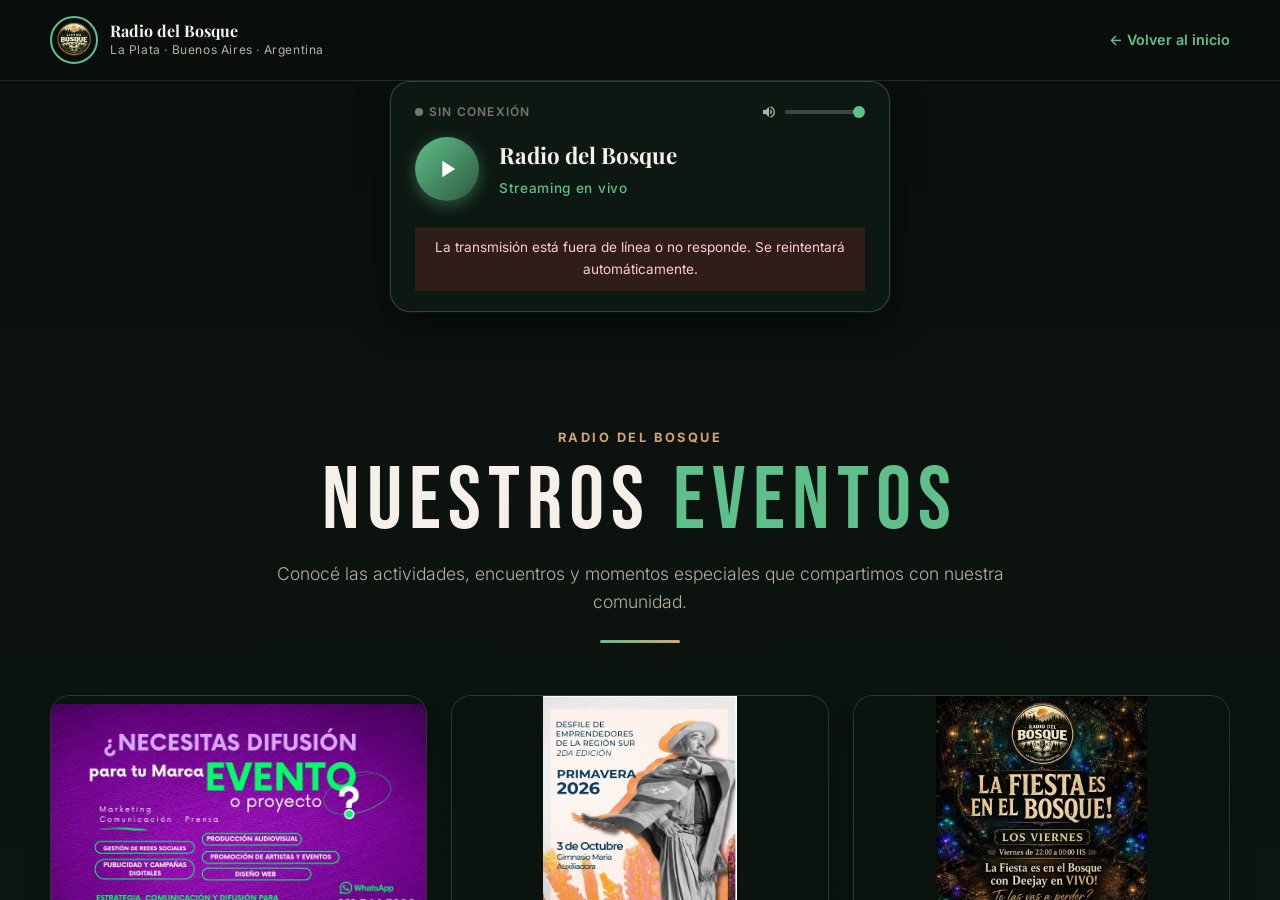
<file: eventos.html>
<!DOCTYPE html>
<html lang="es-AR">
<head>
  <meta charset="UTF-8" />
  <meta name="viewport" content="width=device-width, initial-scale=1.0" />
  <meta name="theme-color" content="#0a1f14" />
  <meta name="description" content="Eventos de Radio del Bosque, La Plata, Buenos Aires, Argentina." />
  <title>Eventos | Radio del Bosque</title>
  <link rel="preconnect" href="https://fonts.googleapis.com" />
  <link rel="preconnect" href="https://fonts.gstatic.com" crossorigin />
  <link href="https://fonts.googleapis.com/css2?family=Playfair+Display:wght@700;900&family=Inter:wght@300;400;500;600;700&family=Bebas+Neue&display=swap" rel="stylesheet" />
  <style>
    :root {
      --bg-primary: #0a0f0d;
      --bg-secondary: #0f1a14;
      --bg-tertiary: #142218;
      --green-mid: #2d5a3f;
      --green-accent: #5fbf8a;
      --gold: #d4a574;
      --gold-light: #e8c49a;
      --orange: #c97b3a;
      --text-primary: #f5f0e8;
      --text-secondary: #b8b0a0;
      --text-muted: #7a7568;
      --font-display: 'Playfair Display', serif;
      --font-body: 'Inter', sans-serif;
      --font-title: 'Bebas Neue', sans-serif;
      --radius-md: 12px;
      --radius-lg: 20px;
      --radius-full: 9999px;
      --shadow-lg: 0 8px 32px rgba(0, 0, 0, 0.5);
      --transition-normal: 0.3s ease;
    }

    * { margin: 0; padding: 0; box-sizing: border-box; }

    html { scroll-behavior: smooth; }

    body {
      min-height: 100vh;
      font-family: var(--font-body);
      line-height: 1.6;
      color: var(--text-primary);
      background: linear-gradient(180deg, var(--bg-primary) 0%, var(--bg-secondary) 100%);
      -webkit-font-smoothing: antialiased;
    }

    a { color: inherit; }

    .container {
      width: min(1180px, calc(100% - 32px));
      margin: 0 auto;
    }

    .header {
      position: sticky;
      top: 0;
      z-index: 10;
      padding: 16px 0;
      background: rgba(10, 15, 13, 0.94);
      border-bottom: 1px solid rgba(95, 191, 138, 0.18);
      backdrop-filter: blur(16px);
    }

    .header__container {
      display: flex;
      align-items: center;
      justify-content: space-between;
      gap: 20px;
    }

    .brand {
      display: inline-flex;
      align-items: center;
      gap: 12px;
      text-decoration: none;
    }

    .brand img {
      width: 48px;
      height: 48px;
      border: 2px solid var(--green-accent);
      border-radius: 50%;
      object-fit: cover;
    }

    .brand__name {
      display: block;
      font-family: var(--font-display);
      font-weight: 700;
      line-height: 1.2;
    }

    .brand__location {
      display: block;
      color: var(--text-secondary);
      font-size: 0.75rem;
      letter-spacing: 0.05em;
    }

    .back-link {
      color: var(--green-accent);
      font-size: 0.9rem;
      font-weight: 600;
      text-decoration: none;
      transition: color var(--transition-normal), transform var(--transition-normal);
    }

    .back-link:hover {
      color: var(--gold-light);
      transform: translateX(-3px);
    }

    main { padding: 88px 0 100px; }

    .intro {
      max-width: 760px;
      margin: 0 auto 52px;
      text-align: center;
    }

    .eyebrow {
      display: inline-block;
      margin-bottom: 12px;
      color: var(--gold);
      font-size: 0.8rem;
      font-weight: 700;
      letter-spacing: 0.2em;
      text-transform: uppercase;
    }

    h1 {
      margin-bottom: 16px;
      font-family: var(--font-title);
      font-size: clamp(3rem, 8vw, 5.5rem);
      font-weight: 400;
      letter-spacing: 0.08em;
      line-height: 0.95;
    }

    h1 span { color: var(--green-accent); }

    .intro p {
      color: var(--text-secondary);
      font-size: clamp(0.98rem, 2vw, 1.1rem);
      font-weight: 300;
    }

    .divider {
      width: 80px;
      height: 3px;
      margin: 24px auto 0;
      border-radius: var(--radius-full);
      background: linear-gradient(90deg, var(--green-accent), var(--gold));
    }

    .events-grid {
      display: grid;
      grid-template-columns: repeat(3, minmax(0, 1fr));
      gap: 24px;
    }

    .event-card {
      display: flex;
      flex-direction: column;
      min-width: 0;
      overflow: hidden;
      background: linear-gradient(145deg, var(--bg-secondary), var(--bg-tertiary));
      border: 1px solid rgba(95, 191, 138, 0.2);
      border-radius: var(--radius-lg);
      box-shadow: 0 5px 22px rgba(0, 0, 0, 0.2);
      transition: transform var(--transition-normal), border-color var(--transition-normal), box-shadow var(--transition-normal);
    }

    .event-card:hover {
      border-color: var(--green-accent);
      box-shadow: 0 10px 30px rgba(95, 191, 138, 0.15);
      transform: translateY(-5px);
    }

    .event-card--empty {
      min-height: 300px;
      background: rgba(15, 26, 20, 0.28);
      border-style: dashed;
      box-shadow: none;
    }

    .event-card--empty:hover {
      border-color: rgba(95, 191, 138, 0.2);
      box-shadow: none;
      transform: none;
    }

    .event-card__button {
      position: relative;
      display: block;
      width: 100%;
      aspect-ratio: 4 / 3;
      overflow: hidden;
      padding: 0;
      color: inherit;
      background: #0b130e;
      border: 0;
      cursor: pointer;
    }

    .event-card__button:focus-visible {
      outline: 3px solid var(--gold-light);
      outline-offset: -3px;
    }

    .event-card__image {
      display: block;
      width: 100%;
      height: 100%;
      object-fit: contain;
      image-rendering: auto;
      background: #0b130e;
      transition: transform 0.5s ease, filter 0.5s ease;
    }

    .event-card:hover .event-card__image {
      filter: brightness(1.08);
      transform: scale(1.035);
    }

    .event-card__image--placeholder {
      display: grid;
      place-items: center;
      padding: 28px;
      color: var(--text-muted);
      background:
        radial-gradient(circle at center, rgba(95, 191, 138, 0.12), transparent 55%),
        repeating-linear-gradient(135deg, rgba(255, 255, 255, 0.025) 0 2px, transparent 2px 10px),
        #0b130e;
      font-family: var(--font-title);
      font-size: clamp(1.8rem, 4vw, 2.7rem);
      letter-spacing: 0.1em;
      text-align: center;
    }

    .event-card__badge {
      position: absolute;
      top: 16px;
      left: 16px;
      z-index: 1;
      padding: 6px 12px;
      color: var(--bg-primary);
      background: linear-gradient(135deg, var(--gold), var(--orange));
      border-radius: var(--radius-full);
      font-size: 0.7rem;
      font-weight: 700;
      letter-spacing: 0.1em;
      text-transform: uppercase;
    }

    .event-card__zoom {
      position: absolute;
      right: 16px;
      bottom: 16px;
      display: grid;
      width: 38px;
      height: 38px;
      place-items: center;
      color: white;
      background: rgba(10, 15, 13, 0.78);
      border: 1px solid rgba(255, 255, 255, 0.35);
      border-radius: 50%;
      font-size: 1.1rem;
      opacity: 0;
      transform: translateY(6px);
      transition: opacity var(--transition-normal), transform var(--transition-normal);
    }

    .event-card:hover .event-card__zoom,
    .event-card__button:focus-visible .event-card__zoom {
      opacity: 1;
      transform: translateY(0);
    }

    .event-card__content { padding: 22px 22px 24px; }

    .event-card h2 {
      margin-bottom: 8px;
      font-family: var(--font-display);
      font-size: 1.35rem;
      line-height: 1.25;
    }

    .event-card p {
      color: var(--text-secondary);
      font-size: 0.92rem;
      line-height: 1.65;
    }

    .modal {
      position: fixed;
      inset: 0;
      z-index: 100;
      display: grid;
      place-items: center;
      padding: 20px;
      background: rgba(0, 0, 0, 0.82);
      backdrop-filter: blur(9px);
      opacity: 0;
      pointer-events: none;
      transition: opacity var(--transition-normal);
    }

    .modal.is-open {
      opacity: 1;
      pointer-events: auto;
    }

    .modal__dialog {
      position: relative;
      width: min(720px, 100%);
      max-height: min(90vh, 760px);
      overflow: auto;
      padding: 26px;
      background: var(--bg-secondary);
      border: 1px solid rgba(95, 191, 138, 0.4);
      border-radius: var(--radius-lg);
      box-shadow: var(--shadow-lg);
      transform: translateY(18px) scale(0.98);
      transition: transform var(--transition-normal);
    }

    .modal.is-open .modal__dialog { transform: translateY(0) scale(1); }

    .modal__close {
      position: absolute;
      top: 12px;
      right: 12px;
      z-index: 2;
      display: grid;
      width: 38px;
      height: 38px;
      place-items: center;
      color: white;
      background: rgba(10, 15, 13, 0.82);
      border: 1px solid rgba(255, 255, 255, 0.25);
      border-radius: 50%;
      cursor: pointer;
      font-size: 1.1rem;
    }

    .modal__close:hover { background: var(--green-mid); }

    .modal__image {
      display: block;
      width: 100%;
      max-height: 58vh;
      margin-bottom: 22px;
      object-fit: contain;
      border-radius: var(--radius-md);
      background: #0b130e;
    }

    .modal__image--placeholder { display: none; }

    .modal h2 {
      margin-bottom: 10px;
      color: var(--text-primary);
      font-family: var(--font-display);
      font-size: clamp(1.5rem, 4vw, 2.1rem);
    }

    .modal p {
      color: var(--text-secondary);
      white-space: pre-line;
    }

    .modal__link {
      display: inline-block;
      margin-top: 10px;
      color: var(--green-accent);
      font-weight: 600;
      word-break: break-word;
    }

    .modal__link:hover { color: var(--gold-light); }

    .footer {
      padding: 28px 0;
      border-top: 1px solid rgba(95, 191, 138, 0.18);
      color: var(--text-muted);
      font-size: 0.85rem;
      text-align: center;
    }

    @media (max-width: 900px) {
      .events-grid { grid-template-columns: repeat(2, minmax(0, 1fr)); }
    }

    @media (max-width: 600px) {
      .header__container { align-items: flex-start; }
      .brand__name { font-size: 0.95rem; }
      .back-link { padding-top: 10px; font-size: 0.82rem; }
      main { padding-top: 64px; }
      .events-grid { grid-template-columns: 1fr; }
      .modal__dialog { padding: 18px; }
    }
  </style>
</head>
<body>
  <header class="header">
    <div class="header__container container">
      <a class="brand" href="index.html" aria-label="Volver a Radio del Bosque">
        <img src="images/logo_radio.png" alt="Radio del Bosque" width="48" height="48" />
        <span>
          <span class="brand__name">Radio del Bosque</span>
          <span class="brand__location">La Plata · Buenos Aires · Argentina</span>
        </span>
      </a>
      <a class="back-link" href="index.html">← Volver al inicio</a>
    </div>
  </header>

  <main>
    <div class="container">
      <section class="intro" aria-labelledby="eventos-titulo">
        <span class="eyebrow">Radio del Bosque</span>
        <h1 id="eventos-titulo">Nuestros <span>Eventos</span></h1>
        <p>Conocé las actividades, encuentros y momentos especiales que compartimos con nuestra comunidad.</p>
        <div class="divider" aria-hidden="true"></div>
      </section>

      <section class="events-grid" aria-label="Eventos">
        <article class="event-card">
          <button class="event-card__button" type="button" data-title="Quallys Digital" data-description="En Quallys Digital desarrollamos estrategias de comunicación y difusión pensadas para que tu proyecto llegue a más personas, fortalezca su presencia digital y genere nuevas oportunidades.&#10;&#10;Trabajamos en:&#10;• Gestión de redes sociales&#10;• Publicidad y campañas digitales&#10;• Producción audiovisual&#10;• Promoción de artistas y eventos&#10;• Diseño y desarrollo web&#10;• Marketing, comunicación y prensa&#10;&#10;Ya sea que tengas una marca, un emprendimiento, un evento, un proyecto artístico o una empresa, diseñamos una estrategia de comunicación adaptada a tus objetivos.&#10;&#10;Convertimos ideas en comunicación, presencia digital y difusión.&#10;&#10;Contacto por WhatsApp: 221 364 3200&#10;Web: www.quallysdigital.com.ar" data-image="images/quallys_logo.png" data-alt="Quallys" aria-label="Abrir descripción de Quallys Digital">
            <img class="event-card__image" src="images/quallys_logo.png" alt="Quallys" loading="lazy" decoding="async" />
            <span class="event-card__zoom" aria-hidden="true">⌕</span>
          </button>
          <div class="event-card__content">
            <h2>Quallys Digital</h2>
            <p>Hacé clic en la miniatura para ver la descripción del evento.</p>
          </div>
        </article>

        <article class="event-card">
          <button class="event-card__button" type="button" data-title="JUNIN DE LOS ANDES - DESFILE" data-description="Para participar, es necesario inscribirse a través del link al pie de esta nota.&#10;&#10;Hay varias maneras de sumarse. La única condición es tener un emprendimiento o una producción en la zona que incluye las localidades de Pilolil, Junín de los Andes, San Martín de los Andes, Villa Traful y Villa La Angostura.&#10;&#10;El gran día es el 3 de octubre, en el salón del Instituto María Auxiliadora de Junín de los Andes.&#10;&#10;Cierre de inscripción: 06 de septiembre de 2026.&#10;&#10;Se puede participar en dos modalidades:&#10;• Muestra y venta en stand&#10;• Desfile en pasarela&#10;&#10;Una vez recibida la solicitud, la organización se comunicará para informar los detalles y requisitos.&#10;&#10;La organización ofrece visibilidad, venta directa y notas de prensa." data-image="images/juning_desfile.png" data-alt="JUNIN DE LOS ANDES - DESFILE" aria-label="Abrir descripción de JUNIN DE LOS ANDES - DESFILE">
            <img class="event-card__image" src="images/juning_desfile.png" alt="JUNIN DE LOS ANDES - DESFILE" loading="lazy" decoding="async" />
            <span class="event-card__zoom" aria-hidden="true">⌕</span>
          </button>
          <div class="event-card__content">
            <h2>JUNIN DE LOS ANDES - DESFILE</h2>
            <p>Un registro visual de este desfile y de sus protagonistas.</p>
          </div>
        </article>

        <article class="event-card">
          <button class="event-card__button" type="button" data-title="Fiesta en el Bosque" data-description="Te esperamos por streaming todos los viernes de 21:00 a 00:00 hs en" data-stream-url="https://kick.com/radiodelbosquelp" data-image="images/fiesta_bosque.png" data-alt="Fiesta en el Bosque" aria-label="Abrir descripción de Fiesta en el Bosque">
            <img class="event-card__image" src="images/fiesta_bosque.png" alt="Fiesta en el Bosque" loading="lazy" decoding="async" />
            <span class="event-card__zoom" aria-hidden="true">⌕</span>
          </button>
          <div class="event-card__content">
            <h2>Fiesta en el Bosque</h2>
            <p>Los momentos más destacados de nuestra fiesta comunitaria.</p>
          </div>
        </article>

        <article class="event-card event-card--empty" aria-hidden="true"></article>

        <article class="event-card event-card--empty" aria-hidden="true"></article>
      </section>
    </div>
  </main>

  <div class="modal" id="eventModal" role="dialog" aria-modal="true" aria-labelledby="modalTitle" aria-hidden="true">
    <div class="modal__dialog">
      <button class="modal__close" id="modalClose" type="button" aria-label="Cerrar descripción">✕</button>
      <img class="modal__image" id="modalImage" src="" alt="" />
      <h2 id="modalTitle"></h2>
      <p id="modalDescription"></p>
    </div>
  </div>

  <footer class="footer">
    <div class="container">© 2024 Radio del Bosque La Plata, Buenos Aires, Argentina.</div>
  </footer>

  <script>
    document.addEventListener('DOMContentLoaded', function () {
      const modal = document.getElementById('eventModal');
      const modalImage = document.getElementById('modalImage');
      const modalTitle = document.getElementById('modalTitle');
      const modalDescription = document.getElementById('modalDescription');
      const modalClose = document.getElementById('modalClose');
      let modalStreamLink = document.getElementById('modalStreamLink');

      if (!modalStreamLink) {
        modalStreamLink = document.createElement('a');
        modalStreamLink.id = 'modalStreamLink';
        modalStreamLink.className = 'modal__link';
        modalStreamLink.target = '_blank';
        modalStreamLink.rel = 'noopener noreferrer';
        modalDescription.insertAdjacentElement('afterend', modalStreamLink);
      }
      const cards = document.querySelectorAll('.event-card__button');
      let lastFocusedElement = null;

      function openModal(card) {
        lastFocusedElement = card;
        modalTitle.textContent = card.dataset.title || 'Evento';
        modalDescription.textContent = card.dataset.description || '';
        modalStreamLink.textContent = card.dataset.streamUrl || '';
        modalStreamLink.href = card.dataset.streamUrl || '#';
        modalStreamLink.style.display = card.dataset.streamUrl ? 'inline-block' : 'none';

        if (card.dataset.placeholder === 'true') {
          modalImage.style.display = 'none';
          modalImage.removeAttribute('src');
          modalImage.alt = '';
        } else {
          modalImage.src = card.dataset.image;
          modalImage.alt = card.dataset.alt || card.dataset.title || 'Imagen del evento';
          modalImage.style.display = 'block';
        }

        modal.classList.add('is-open');
        modal.setAttribute('aria-hidden', 'false');
        document.body.style.overflow = 'hidden';
        modalClose.focus();
      }

      function closeModal() {
        modal.classList.remove('is-open');
        modal.setAttribute('aria-hidden', 'true');
        document.body.style.overflow = '';
        if (lastFocusedElement) lastFocusedElement.focus();
      }

      cards.forEach(function (card) {
        card.addEventListener('click', function () { openModal(card); });
      });

      modalClose.addEventListener('click', closeModal);

      modal.addEventListener('click', function (event) {
        if (event.target === modal) closeModal();
      });

      document.addEventListener('keydown', function (event) {
        if (event.key === 'Escape' && modal.classList.contains('is-open')) closeModal();
      });
    });
  </script>
<script src="js/radio-persistente.js"></script>
</body>
</html>
</file>
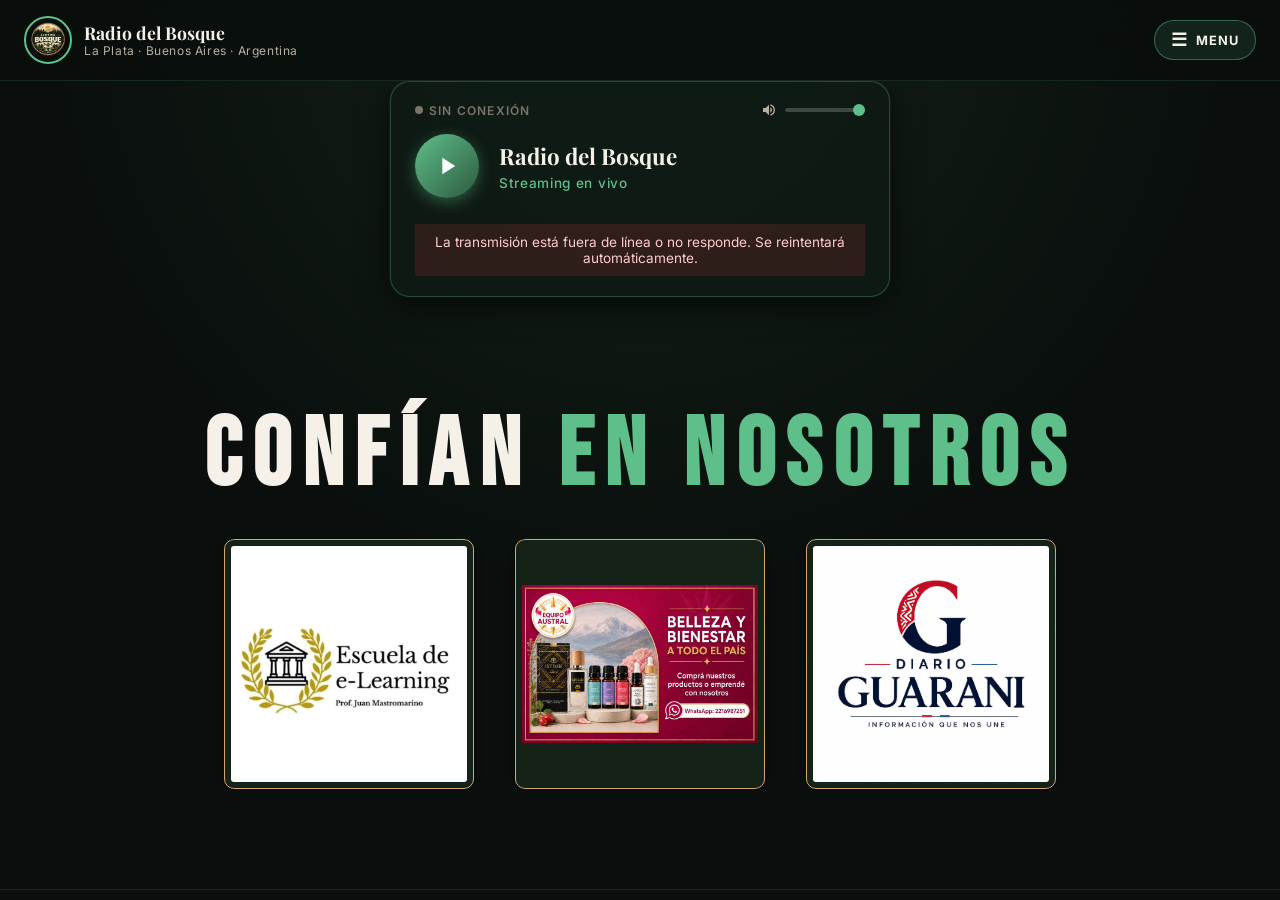
<file: marcas.html>
<!DOCTYPE html>
<html lang="es-AR">
<head>
<meta charset="UTF-8" />
<meta name="viewport" content="width=device-width, initial-scale=1.0" />
<meta name="theme-color" content="#0a1f14" />
<meta name="description" content="Marcas y auspiciantes que confían en Radio del Bosque." />
<title>Marcas | Radio del Bosque</title>
<link rel="preconnect" href="https://fonts.googleapis.com" />
<link rel="preconnect" href="https://fonts.gstatic.com" crossorigin />
<link href="https://fonts.googleapis.com/css2?family=Playfair+Display:wght@700;900&family=Inter:wght@300;400;500;600;700&family=Bebas+Neue&display=swap" rel="stylesheet" />
<style>
:root {
  --bg-primary: #0a0f0d;
  --bg-secondary: #0f1a14;
  --bg-tertiary: #142218;
  --green-dark: #1a3d2e;
  --green-mid: #2d5a3f;
  --green-accent: #5fbf8a;
  --gold: #d4a574;
  --gold-light: #e8c49a;
  --text-primary: #f5f0e8;
  --text-secondary: #b8b0a0;
  --text-muted: #7a7568;
  --font-display: 'Playfair Display', serif;
  --font-body: 'Inter', sans-serif;
  --font-title: 'Bebas Neue', sans-serif;
  --radius-md: 12px;
  --radius-lg: 20px;
}
* { margin: 0; padding: 0; box-sizing: border-box; }
html { scroll-behavior: smooth; }
body {
  min-height: 100vh;
  font-family: var(--font-body);
  color: var(--text-primary);
  background: radial-gradient(circle at top, #142218 0%, var(--bg-primary) 52%);
  -webkit-font-smoothing: antialiased;
}
.container { width: 100%; max-width: 1280px; margin: 0 auto; padding: 0 24px; }
.header {
  position: sticky; top: 0; z-index: 10; padding: 16px 0;
  background: rgba(10, 15, 13, .95); backdrop-filter: blur(20px);
  border-bottom: 1px solid rgba(95, 191, 138, .15);
}
.header__container { display: flex; align-items: center; justify-content: space-between; gap: 24px; }
.header__brand { display: flex; align-items: center; gap: 12px; color: var(--text-primary); text-decoration: none; }
.header__logo { width: 48px; height: 48px; border-radius: 50%; border: 2px solid var(--green-accent); object-fit: cover; }
.header__brand-text { display: flex; flex-direction: column; }
.header__name { font-family: var(--font-display); font-size: 1.1rem; font-weight: 700; line-height: 1.2; }
.header__location { color: var(--text-secondary); font-size: .75rem; letter-spacing: .05em; }
.header__nav { position: absolute; top: calc(100% + 12px); right: 24px; display: none; flex-direction: column; align-items: stretch; gap: 4px; min-width: 250px; padding: 12px; background: rgba(15, 26, 20, .98); border: 1px solid rgba(95, 191, 138, .3); border-radius: var(--radius-md); box-shadow: 0 12px 35px rgba(0,0,0,.45); backdrop-filter: blur(20px); }
.header__nav--open { display: flex; }
.header__link { color: var(--text-primary); text-decoration: none; font-size: .9rem; padding: 12px 16px; border-radius: 8px; transition: .25s ease; }
.header__link:hover, .header__link[aria-current="page"] { color: var(--green-accent); background: rgba(95, 191, 138, .15); }
.header__whatsapp { display: inline-flex; align-items: center; justify-content: center; gap: 8px; margin-top: 4px; padding: 10px 20px; border-radius: 999px; color: white; background: #25d366; text-decoration: none; font-weight: 600; }
.header__toggle { display: inline-flex; align-items: center; gap: 8px; padding: 10px 16px; border: 1px solid rgba(95,191,138,.45); border-radius: 999px; color: var(--text-primary); background: rgba(95,191,138,.12); font-family: var(--font-body); font-size: .8rem; font-weight: 700; letter-spacing: .08em; cursor: pointer; }
.header__toggle:hover, .header__toggle[aria-expanded="true"] { color: var(--bg-primary); background: var(--green-accent); }
.header__toggle-icon { font-size: 1.1rem; line-height: 1; }
.page { padding: 88px 0 100px; }
.page__eyebrow { color: var(--gold); text-align: center; font-size: .8rem; font-weight: 700; letter-spacing: .2em; text-transform: uppercase; margin-bottom: 14px; }
.page__title { margin-bottom: 34px; font-family: var(--font-title); text-align: center; font-size: clamp(3rem, 8vw, 6rem); letter-spacing: .12em; line-height: 1; }
.page__title span { color: var(--green-accent); }
.page__intro { max-width: 680px; margin: 22px auto 58px; color: var(--text-secondary); text-align: center; font-size: 1.05rem; line-height: 1.8; }
.gallery { display: grid; grid-template-columns: repeat(3, minmax(0, 1fr)); gap: 22px; max-width: 850px; margin: 0 auto; }
.brand-card { overflow: hidden; border-radius: var(--radius-lg); background: transparent; transition: transform .3s ease; }
.brand-card:hover { transform: translateY(-5px); }
.brand-card__button { display: block; width: 100%; padding: 0; border: 0; color: inherit; background: transparent; cursor: pointer; }
.brand-card__thumb { display: block; width: min(100%, 250px); aspect-ratio: 1 / 1; margin: 0 auto; padding: 6px; object-fit: contain; background: var(--bg-tertiary); border: 1px solid var(--gold); border-radius: 10px; box-shadow: 0 5px 18px rgba(0,0,0,.3); }
.brand-card__button:focus-visible { outline: 3px solid var(--gold); outline-offset: 4px; }
.lightbox { position: fixed; inset: 0; z-index: 100; display: grid; place-items: center; padding: 24px; background: rgba(0,0,0,.88); opacity: 0; pointer-events: none; transition: opacity .25s ease; }
.lightbox.is-open { opacity: 1; pointer-events: auto; }
.lightbox__dialog { position: relative; display: grid; grid-template-columns: minmax(0, 1.25fr) minmax(260px, .75fr); max-width: 1050px; width: 100%; max-height: 90vh; overflow: hidden; border: 1px solid rgba(212,165,116,.55); border-radius: var(--radius-lg); background: var(--bg-secondary); box-shadow: 0 20px 80px rgba(0,0,0,.65); }
.lightbox__image { width: 100%; height: 100%; min-height: 340px; object-fit: contain; background: #070b09; }
.lightbox__content { padding: 44px 32px 32px; overflow: auto; }
.lightbox__tag { color: var(--gold); font-size: .75rem; font-weight: 700; letter-spacing: .15em; text-transform: uppercase; }
.lightbox__title { margin: 12px 0 16px; font-family: var(--font-display); font-size: clamp(1.5rem, 3vw, 2.2rem); }
.lightbox__description { color: var(--text-secondary); line-height: 1.8; }
.lightbox__close { position: absolute; top: 12px; right: 14px; z-index: 2; width: 38px; height: 38px; border: 1px solid rgba(255,255,255,.2); border-radius: 50%; color: var(--text-primary); background: rgba(0,0,0,.35); font-size: 1.3rem; cursor: pointer; }
.lightbox__close:hover { color: var(--bg-primary); background: var(--gold); }
.footer { padding: 28px 24px; color: var(--text-muted); text-align: center; font-size: .85rem; border-top: 1px solid rgba(95,191,138,.12); }
@media (max-width: 980px) {
  .gallery { grid-template-columns: repeat(2, minmax(0, 1fr)); }
}
@media (max-width: 760px) {
  .header__container { align-items: center; }
  .gallery { grid-template-columns: 1fr; gap: 24px; }
  .brand-card__thumb { width: min(100%, 230px); }
  .header__nav { right: 16px; min-width: min(280px, calc(100vw - 32px)); }
  .header__link { padding: 13px 16px; font-size: 1rem; }
  .page { padding-top: 60px; }
  .lightbox__dialog { grid-template-columns: 1fr; max-height: 92vh; overflow: auto; }
  .lightbox__image { min-height: 240px; max-height: 48vh; }
  .lightbox__content { padding: 24px; }
}
</style>
</head>
<body>
<header class="header">
  <div class="header__container container">
    <a href="index.html" class="header__brand">
      <img src="images/logo_radio.png" alt="Radio del Bosque" class="header__logo" />
      <span class="header__brand-text"><span class="header__name">Radio del Bosque</span><span class="header__location">La Plata · Buenos Aires · Argentina</span></span>
    </a>
    <nav class="header__nav" id="siteMenu" aria-label="Navegación principal">
      <a href="index.html#programacion" class="header__link">Programación</a>
      <a href="novedades.html" class="header__link">Novedades</a>
      <a href="eventos.html" class="header__link">Eventos</a>
      <a href="index.html#galeria" class="header__link">Galería</a>
      <a href="encuentros-en-el-bosque-audios.html" class="header__link">Audios</a>
      <a href="index.html#nosotros" class="header__link">Sobre Nosotros</a>
      <a href="index.html#staff" class="header__link">STAFF</a>
      <a href="index.html#contacto" class="header__link">Contacto</a>
      <a href="https://wa.me/5492216023878" target="_blank" rel="noopener noreferrer" class="header__whatsapp">WhatsApp</a>
    </nav>
    <button class="header__toggle" id="menuToggle" type="button" aria-label="Abrir menú de navegación" aria-expanded="false" aria-controls="siteMenu"><span class="header__toggle-icon" aria-hidden="true">☰</span><span>MENU</span></button>
  </div>
</header>
<main class="page">
  <div class="container">
    <h1 class="page__title">Confían <span>en Nosotros</span></h1>
    <section class="gallery" aria-label="Galería de auspiciantes">
      <article class="brand-card">
        <button class="brand-card__button" type="button" data-image="images/escuela.png" data-title="Escuela de Oratoria Moderna y Locución Profesional" data-description="Formación integral para comunicar con seguridad, claridad y presencia. La Escuela de Oratoria Moderna y Locución Profesional acompaña a quienes desean desarrollar su voz y potenciar su expresión." aria-label="Ver información de Escuela de Oratoria Moderna y Locución Profesional">
          <img class="brand-card__thumb" src="images/escuela.png" alt="Escuela de Oratoria Moderna y Locución Profesional" />
        </button>
      </article>
      <article class="brand-card">
        <button class="brand-card__button" type="button" data-image="images/campaña.png" data-title="Campaña" data-description="Una propuesta que cuenta con el acompañamiento de Radio del Bosque para acercar su mensaje a nuestra audiencia y fortalecer el vínculo con la comunidad." aria-label="Ver información de Campaña">
          <img class="brand-card__thumb" src="images/campaña.png" alt="Campaña" />
        </button>
      </article>
      <article class="brand-card">
        <button class="brand-card__button" type="button" data-image="images/diario.png" data-title="El Diario Guaraní" data-description="El Diario Guaraní es un medio de comunicación que informa, acompaña y conecta a la comunidad con las noticias y acontecimientos de la región." aria-label="Ver información de El Diario Guaraní">
          <img class="brand-card__thumb" src="images/diario.png" alt="El Diario Guaraní" />
        </button>
      </article>
    </section>
  </div>
</main>
<div class="lightbox" id="lightbox" role="dialog" aria-modal="true" aria-labelledby="lightboxTitle" aria-hidden="true">
  <div class="lightbox__dialog">
    <button class="lightbox__close" id="lightboxClose" type="button" aria-label="Cerrar imagen ampliada">×</button>
    <img class="lightbox__image" id="lightboxImage" src="" alt="" />
    <div class="lightbox__content"><p class="lightbox__tag">Marca que confía en nosotros</p><h2 class="lightbox__title" id="lightboxTitle"></h2><p class="lightbox__description" id="lightboxDescription"></p></div>
  </div>
</div>
<footer class="footer">Radio del Bosque · La Plata, Buenos Aires, Argentina</footer>
<script>
const lightbox = document.getElementById('lightbox');
const lightboxImage = document.getElementById('lightboxImage');
const lightboxTitle = document.getElementById('lightboxTitle');
const lightboxDescription = document.getElementById('lightboxDescription');
const closeLightbox = () => { lightbox.classList.remove('is-open'); lightbox.setAttribute('aria-hidden', 'true'); };
document.querySelectorAll('.brand-card__button').forEach((button) => {
  button.addEventListener('click', () => {
    lightboxImage.src = button.dataset.image;
    lightboxImage.alt = button.dataset.title;
    lightboxTitle.textContent = button.dataset.title;
    lightboxDescription.textContent = button.dataset.description;
    lightbox.classList.add('is-open');
    lightbox.setAttribute('aria-hidden', 'false');
  });
});
document.getElementById('lightboxClose').addEventListener('click', closeLightbox);
lightbox.addEventListener('click', (event) => { if (event.target === lightbox) closeLightbox(); });
document.addEventListener('keydown', (event) => { if (event.key === 'Escape') closeLightbox(); });

const menuToggle = document.getElementById('menuToggle');
const nav = document.getElementById('siteMenu');
const setMenu = (open) => {
  nav.classList.toggle('header__nav--open', open);
  menuToggle.setAttribute('aria-expanded', String(open));
  menuToggle.setAttribute('aria-label', open ? 'Cerrar menú de navegación' : 'Abrir menú de navegación');
};
menuToggle.addEventListener('click', (event) => { event.stopPropagation(); setMenu(!nav.classList.contains('header__nav--open')); });
nav.addEventListener('click', (event) => { if (event.target.closest('a')) setMenu(false); });
document.addEventListener('click', (event) => { if (!nav.contains(event.target) && event.target !== menuToggle) setMenu(false); });
document.addEventListener('keydown', (event) => { if (event.key === 'Escape') setMenu(false); });
</script>
<script src="js/radio-persistente.js"></script>
</body>
</html>
</file>
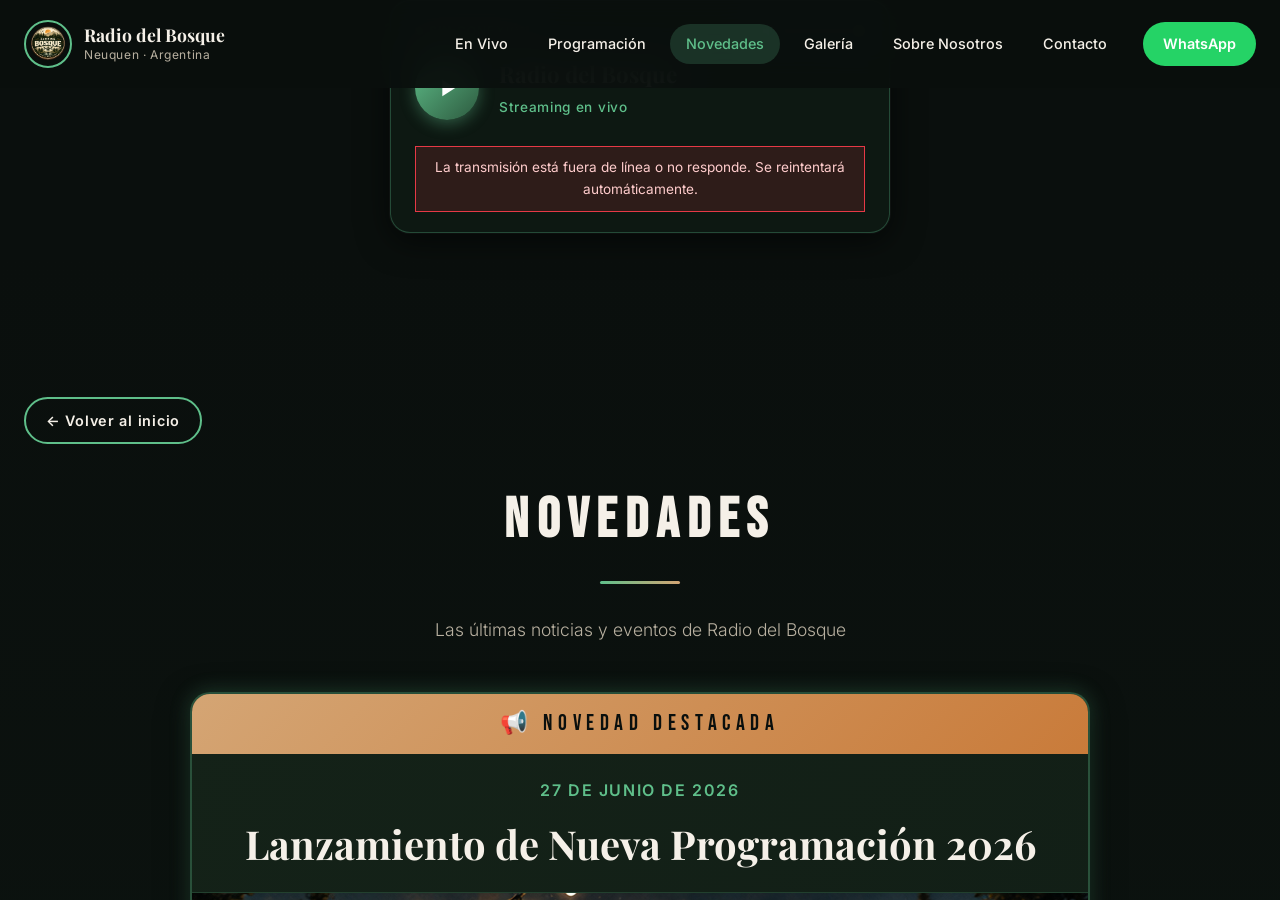
<file: novedades.html>
<!DOCTYPE html>
<html lang="es-AR">
<head>
<meta charset="UTF-8" />
<meta name="viewport" content="width=device-width, initial-scale=1.0" />
<meta name="theme-color" content="#0a1f14" />
<meta name="description" content="Novedades - Radio del Bosque. Últimas noticias y eventos de la radio." />
<title>Novedades — Radio del Bosque LP</title>
<link rel="preconnect" href="https://fonts.googleapis.com" />
<link rel="preconnect" href="https://fonts.gstatic.com" crossorigin />
<link href="https://fonts.googleapis.com/css2?family=Playfair+Display:wght@700;900&family=Inter:wght@300;400;500;600;700&family=Bebas+Neue&display=swap" rel="stylesheet" />
<style>
:root {
--bg-primary: #0a0f0d;
--bg-secondary: #0f1a14;
--bg-tertiary: #142218;
--green-dark: #1a3d2e;
--green-mid: #2d5a3f;
--green-accent: #5fbf8a;
--gold: #d4a574;
--orange: #c97b3a;
--text-primary: #f5f0e8;
--text-secondary: #b8b0a0;
--text-muted: #7a7568;
--red-live: #e63946;
--font-display: 'Playfair Display', serif;
--font-body: 'Inter', sans-serif;
--font-title: 'Bebas Neue', sans-serif;
--shadow-md: 0 4px 16px rgba(0, 0, 0, 0.4);
--shadow-lg: 0 8px 32px rgba(0, 0, 0, 0.5);
--shadow-glow: 0 0 20px rgba(95, 191, 138, 0.3);
--radius-md: 12px;
--radius-lg: 20px;
--radius-full: 9999px;
--transition-fast: 0.2s ease;
--transition-normal: 0.3s ease;
--transition-slow: 0.5s ease;
}
* { margin: 0; padding: 0; box-sizing: border-box; }
html { scroll-behavior: smooth; font-size: 16px; }
body { font-family: var(--font-body); background: var(--bg-primary); color: var(--text-primary); line-height: 1.6; overflow-x: hidden; -webkit-font-smoothing: antialiased; }
.container { width: 100%; max-width: 1280px; margin: 0 auto; padding: 0 24px; }
.section-title { font-family: var(--font-title); font-size: clamp(2rem, 5vw, 3.5rem); color: var(--text-primary); text-align: center; letter-spacing: 0.15em; margin-bottom: 16px; text-transform: uppercase; }
.section-subtitle { font-size: clamp(0.9rem, 2vw, 1.1rem); color: var(--text-secondary); text-align: center; max-width: 600px; margin: 0 auto 48px; font-weight: 300; }
.divider { width: 80px; height: 3px; background: linear-gradient(90deg, var(--green-accent), var(--gold)); margin: 0 auto 32px; border-radius: var(--radius-full); }
.text-accent { color: var(--green-accent); }
.btn { display: inline-flex; align-items: center; gap: 10px; padding: 14px 28px; border: none; border-radius: var(--radius-full); font-family: var(--font-body); font-size: 0.95rem; font-weight: 600; cursor: pointer; transition: all var(--transition-normal); text-decoration: none; letter-spacing: 0.05em; }
.btn-primary { background: linear-gradient(135deg, var(--green-accent), var(--green-mid)); color: white; box-shadow: var(--shadow-glow); }
.btn-primary:hover { transform: translateY(-2px); box-shadow: 0 0 30px rgba(95, 191, 138, 0.5); }
.btn-secondary { background: transparent; color: var(--text-primary); border: 2px solid var(--green-accent); }
.btn-secondary:hover { background: var(--green-accent); color: var(--bg-primary); }

/* Header */
.header { position: fixed; top: 0; left: 0; right: 0; z-index: 1000; padding: 20px 0; transition: all var(--transition-normal); background: rgba(10, 15, 13, 0.95); backdrop-filter: blur(20px); }
.header__container { display: flex; align-items: center; justify-content: space-between; }
.header__brand { display: flex; align-items: center; gap: 12px; text-decoration: none; color: var(--text-primary); }
.header__logo { width: 48px; height: 48px; border-radius: 50%; border: 2px solid var(--green-accent); transition: transform var(--transition-normal); }
.header__brand:hover .header__logo { transform: rotate(360deg); }
.header__brand-text { display: flex; flex-direction: column; }
.header__name { font-family: var(--font-display); font-size: 1.1rem; font-weight: 700; line-height: 1.2; }
.header__location { font-size: 0.75rem; color: var(--text-secondary); letter-spacing: 0.05em; }
.header__nav { display: flex; align-items: center; gap: 8px; }
.header__link { color: var(--text-primary); text-decoration: none; font-size: 0.9rem; font-weight: 500; padding: 8px 16px; border-radius: var(--radius-full); transition: all var(--transition-fast); }
.header__link:hover { background: rgba(95, 191, 138, 0.15); color: var(--green-accent); }
.header__link--active { background: rgba(95, 191, 138, 0.2); color: var(--green-accent); }
.header__whatsapp { display: inline-flex; align-items: center; gap: 8px; background: #25d366; color: white; padding: 10px 20px; border-radius: var(--radius-full); text-decoration: none; font-weight: 600; font-size: 0.9rem; margin-left: 12px; transition: all var(--transition-normal); }
.header__whatsapp:hover { background: #128c7e; transform: translateY(-2px); }
.header__toggle { display: none; flex-direction: column; gap: 5px; background: none; border: none; cursor: pointer; padding: 8px; }
.header__toggle span { width: 24px; height: 2px; background: var(--text-primary); transition: all var(--transition-normal); }

/* Página Novedades */
.novedades-page { padding: 140px 0 100px; min-height: 100vh; background: linear-gradient(180deg, var(--bg-primary) 0%, var(--bg-secondary) 100%); }
.novedades-page__top { display: flex; justify-content: space-between; align-items: center; flex-wrap: wrap; gap: 16px; margin-bottom: 32px; }
.back-to-home { padding: 10px 20px; font-size: 0.9rem; }

/* Tarjeta de novedad */
.novedades-card { max-width: 900px; margin: 0 auto; background: linear-gradient(135deg, var(--bg-tertiary), var(--bg-secondary)); border: 2px solid rgba(95, 191, 138, 0.3); border-radius: var(--radius-lg); overflow: hidden; box-shadow: var(--shadow-lg), var(--shadow-glow); }
.novedades-badge { display: block; text-align: center; padding: 12px 24px; background: linear-gradient(135deg, var(--gold), var(--orange)); color: var(--bg-primary); font-family: var(--font-title); font-size: 1.4rem; letter-spacing: 0.25em; text-transform: uppercase; }
.novedades-date { text-align: center; font-size: 1rem; color: var(--green-accent); font-weight: 600; letter-spacing: 0.1em; margin: 24px 0 16px; text-transform: uppercase; }
.novedades-title { font-family: var(--font-display); font-size: clamp(1.8rem, 4vw, 2.5rem); color: var(--text-primary); text-align: center; margin: 0 24px 24px; line-height: 1.2; }
.novedades-image { width: 100%; height: auto; display: block; border-top: 1px solid rgba(95, 191, 138, 0.2); border-bottom: 1px solid rgba(95, 191, 138, 0.2); }
.novedades-content { padding: 32px 40px; }
.novedades-text { font-size: 1.05rem; color: var(--text-secondary); line-height: 1.8; margin-bottom: 32px; }
.novedades-actions { text-align: center; padding-bottom: 8px; }

/* Footer */
.footer { background: var(--bg-primary); border-top: 1px solid rgba(95, 191, 138, 0.2); padding: 80px 0 32px; }
.footer-grid { display: grid; grid-template-columns: 2fr 1fr 1fr 1fr; gap: 48px; margin-bottom: 48px; }
.footer-brand { display: flex; flex-direction: column; align-items: flex-start; }
.footer__logo { width: 64px; height: 64px; border-radius: 50%; border: 2px solid var(--green-accent); margin-bottom: 16px; }
.footer__name { font-family: var(--font-display); font-size: 1.5rem; color: var(--text-primary); margin-bottom: 12px; }
.footer__desc { font-size: 0.95rem; color: var(--text-secondary); line-height: 1.6; max-width: 320px; }
.footer__title { font-family: var(--font-title); font-size: 1.1rem; color: var(--green-accent); letter-spacing: 0.15em; margin-bottom: 20px; }
.footer__list { list-style: none; display: flex; flex-direction: column; gap: 12px; }
.footer__list li, .footer__list a { font-size: 0.9rem; color: var(--text-secondary); text-decoration: none; transition: color var(--transition-fast); }
.footer__list a:hover { color: var(--green-accent); }
.footer__social-links { display: flex; gap: 12px; }
.footer__social-links a { width: 44px; height: 44px; border-radius: 50%; background: var(--bg-secondary); border: 1px solid rgba(95, 191, 138, 0.3); display: flex; align-items: center; justify-content: center; color: var(--text-secondary); transition: all var(--transition-fast); }
.footer__social-links a:hover { background: var(--green-accent); color: var(--bg-primary); border-color: var(--green-accent); transform: translateY(-2px); }
.footer-bottom { padding-top: 32px; border-top: 1px solid rgba(95, 191, 138, 0.15); text-align: center; }
.footer-bottom p { font-size: 0.9rem; color: var(--text-muted); margin-bottom: 8px; }
.footer-bottom__sub { font-size: 0.8rem; letter-spacing: 0.1em; }

@keyframes fadeInUp { from { opacity: 0; transform: translateY(30px); } to { opacity: 1; transform: translateY(0); } }

@media (max-width: 968px) {
.header__nav { position: fixed; top: 0; right: -100%; width: 80%; max-width: 320px; height: 100vh; background: var(--bg-secondary); flex-direction: column; padding: 80px 24px 24px; transition: right var(--transition-normal); box-shadow: var(--shadow-lg); align-items: stretch; }
.header__nav--open { right: 0; }
.header__link { padding: 16px; font-size: 1.1rem; }
.header__whatsapp { margin-left: 0; margin-top: 16px; justify-content: center; }
.header__toggle { display: flex; }
.footer-grid { grid-template-columns: 1fr 1fr; gap: 32px; }
}
@media (max-width: 768px) {
.container { padding: 0 16px; }
.novedades-page { padding: 120px 0 60px; }
.novedades-page__top { justify-content: center; }
.novedades-content { padding: 24px 20px; }
.footer-grid { grid-template-columns: 1fr; gap: 32px; }
.footer-brand { align-items: center; text-align: center; }
.footer__desc { max-width: 100%; }
}
</style>
</head>
<body>

<header class="header" id="header">
<div class="header__container container">
<a href="index.html" class="header__brand">
<img src="images/logo_radio.png" alt="Radio del Bosque LP" class="header__logo" width="48" height="48" />
<div class="header__brand-text">
<span class="header__name">Radio del Bosque</span>
<span class="header__location">Neuquen · Argentina</span>
</div>
</a>
<nav class="header__nav" id="nav">
<a href="index.html#player" class="header__link">En Vivo</a>
<a href="index.html#programacion" class="header__link">Programación</a>
<a href="novedades.html" class="header__link header__link--active">Novedades</a>
<a href="index.html#galeria" class="header__link">Galería</a>
<a href="index.html#nosotros" class="header__link">Sobre Nosotros</a>
<a href="index.html#contacto" class="header__link">Contacto</a>
<a href="https://wa.me/5492216026192" target="_blank" rel="noopener noreferrer" class="header__whatsapp">WhatsApp</a>
</nav>
<button class="header__toggle" id="menuToggle" aria-label="Menú">
<span></span><span></span><span></span>
</button>
</div>
</header>

<main class="novedades-page">
<div class="container">
<div class="novedades-page__top">
<a href="index.html" class="btn btn-secondary back-to-home">← Volver al inicio</a>
</div>

<div style="text-align:center; margin-bottom:48px;">
<h1 class="section-title">NOVEDADES</h1>
<div class="divider"></div>
<p class="section-subtitle">Las últimas noticias y eventos de Radio del Bosque</p>
</div>

<!-- ============================================ -->
<!--  ACÁ ACTUALIZÁS LA NOVEDAD DESTACADA         -->
<!-- ============================================ -->
<div class="novedades-card">
<div class="novedades-badge">📢 NOVEDAD DESTACADA</div>
<div class="novedades-date">27 de junio de 2026</div>
<h3 class="novedades-title">Lanzamiento de Nueva Programación 2026</h3>
<img src="images/novedad-principal.jpg" alt="Novedad destacada de Radio del Bosque" class="novedades-image" loading="lazy" />
<div class="novedades-content">
<p class="novedades-text">
Nos complace anunciar el lanzamiento de nuestra nueva programación para el segundo semestre de 2026.
Incorporamos nuevos espacios dedicados a la música local, entrevistas exclusivas y contenidos especiales
que nos permitirán seguir acercándote la mejor información y entretenimiento desde el corazón del Bosque.
</p>
<div class="novedades-actions">
<a href="https://wa.me/5492216026192?text=Hola!%20Quiero%20saber%20más%20sobre%20la%20nueva%20programación" target="_blank" rel="noopener noreferrer" class="btn btn-primary">Consultar por WhatsApp</a>
</div>
</div>
</div>

</div>
</main>

<footer class="footer">
<div class="container">
<div class="footer-grid">
<div class="footer-brand">
<img src="images/logo_radio.png" alt="Radio del Bosque LP" class="footer__logo" width="64" height="64" loading="lazy" />
<h3 class="footer__name">Radio del Bosque LP</h3>
<p class="footer__desc">Emisora digital independiente de La Plata, Buenos Aires, Argentina. Música, cultura, información y entretenimiento las 24 horas.</p>
</div>
<div class="footer-links">
<h4 class="footer__title">Accesos Rápidos</h4>
<ul class="footer__list">
<li><a href="index.html#player">En Vivo</a></li>
<li><a href="index.html#programacion">Programación</a></li>
<li><a href="novedades.html">Novedades</a></li>
<li><a href="index.html#galeria">Galería</a></li>
<li><a href="index.html#nosotros">Sobre Nosotros</a></li>
<li><a href="index.html#contacto">Contacto</a></li>
</ul>
</div>
<div class="footer-contact">
<h4 class="footer__title">Contacto</h4>
<ul class="footer__list">
<li>📍 La Plata, Buenos Aires, Argentina</li>
<li>📱 +54 9 221 602-6192</li>
<li>📷 @radiodelbosque.ok</li>
</ul>
</div>
<div class="footer-social">
<h4 class="footer__title">Seguinos</h4>
<div class="footer__social-links">
<a href="https://instagram.com/radiodelbosque.ok" target="_blank" rel="noopener noreferrer" aria-label="Instagram">IG</a>
<a href="https://wa.me/5492216026192" target="_blank" rel="noopener noreferrer" aria-label="WhatsApp">WA</a>
<a href="https://facebook.com/radiodelbosque.ok" target="_blank" rel="noopener noreferrer" aria-label="Facebook">FB</a>
</div>
</div>
</div>
<div class="footer-bottom">
<p>© 2024 Radio del Bosque LP. Todos los derechos reservados.</p>
<p class="footer-bottom__sub">Emisora Digital Independiente · La Plata · Buenos Aires · Argentina</p>
</div>
</div>
</footer>

<script>
const header = document.getElementById('header');
window.addEventListener('scroll', () => { header.classList.toggle('header--scrolled', window.scrollY > 50); });
const menuToggle = document.getElementById('menuToggle');
const nav = document.getElementById('nav');
menuToggle.addEventListener('click', () => { nav.classList.toggle('header__nav--open'); });
document.querySelectorAll('.header__link').forEach(link => { link.addEventListener('click', () => nav.classList.remove('header__nav--open')); });
</script>
<script src="js/radio-persistente.js"></script>
</body>
</html>
</file>
